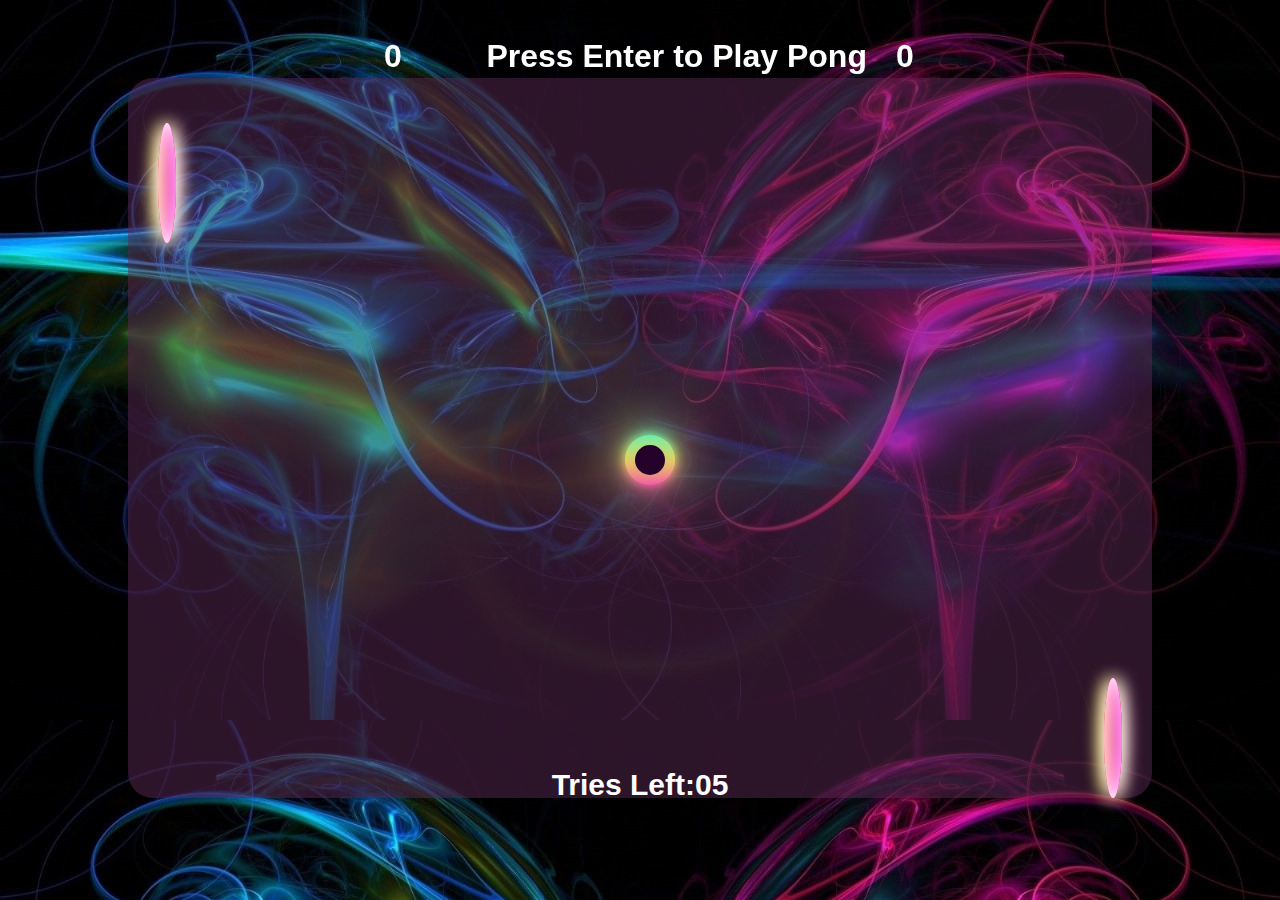
<file: index.html>
<!DOCTYPE html> 
<html lang="en"> 

<head> 
	<meta charset="UTF-8"> 
	<meta name="viewport" content= 
		"width=device-width, initial-scale=1.0"> 
	<title>PONG GAME</title> 
	<link rel="stylesheet" href="style.css"> 
	<link rel="icon" href="https://encrypted-tbn0.gstatic.com/images?q=tbn:ANd9GcT7GnmIsRmunicVjolqaQgF8F4YdBUKg0E6eQ&usqp=CAU">
	<style>
		.alert-container {
		position: fixed;
		top: 50%;
		left: 50%;
		transform: translate(-50%, -50%);
		z-index: 1000;
	}
	
	.alert-box {
		width: 600px;
		padding: 20px;
		border-radius: 10px;
		background: #000000;
		box-shadow: 0 4px 8px rgba(0, 0, 0, 0.1);
		text-align: center;
	}
	
	.alert-box p {
		margin-bottom: 20px;
		font-size:50px;
        font-weight: bold;
		font-family: serif;
		color:#990f0f;

	}
	
	.alert-box button {
		padding: 10px 20px;
		border: none;
		border-radius: 5px;
		background-color: #007bff;
		color: #ffffff;
		cursor: pointer;
		transition: background-color 0.3s ease;
	}
	
	.alert-box button:hover {
		background-color: #0056b3;
	}</style>

</head> 

<body> 
    
	<div class="board"> 
		<div class='ball'> 
			
            <span></span>
            <span></span>
            <span></span>
            <span></span>

			<div class="ball_effect"></div> 
			
		</div> 
		
		
		<div class="paddle_1 paddle"></div> 
		<div class="paddle_2 paddle"></div> 
		<h1 class="player_1_score">0</h1> 
		<h1 class="player_2_score">0</h1> 
		<h1 class="message"> 
			Press Enter to Play Pong 
		</h1> 
	</div>
	<div class="num-of-tries-left" id="chanceCount">
		<span>Tries Left:</span>05
	  </div> 
	  <audio id="gameOverSound">
		<source src="gameover.wav" type="audio/mpeg">
		Your browser does not support the audio element.
	  </audio>
	  <audio id="paddleHitSound" src="sound.mp3"></audio>
	  <audio id="startGameSound" src="startgame.mp3" preload="auto"></audio>

	  
	
	<script src="index.js"></script> 

</body> 

</html>
</file>
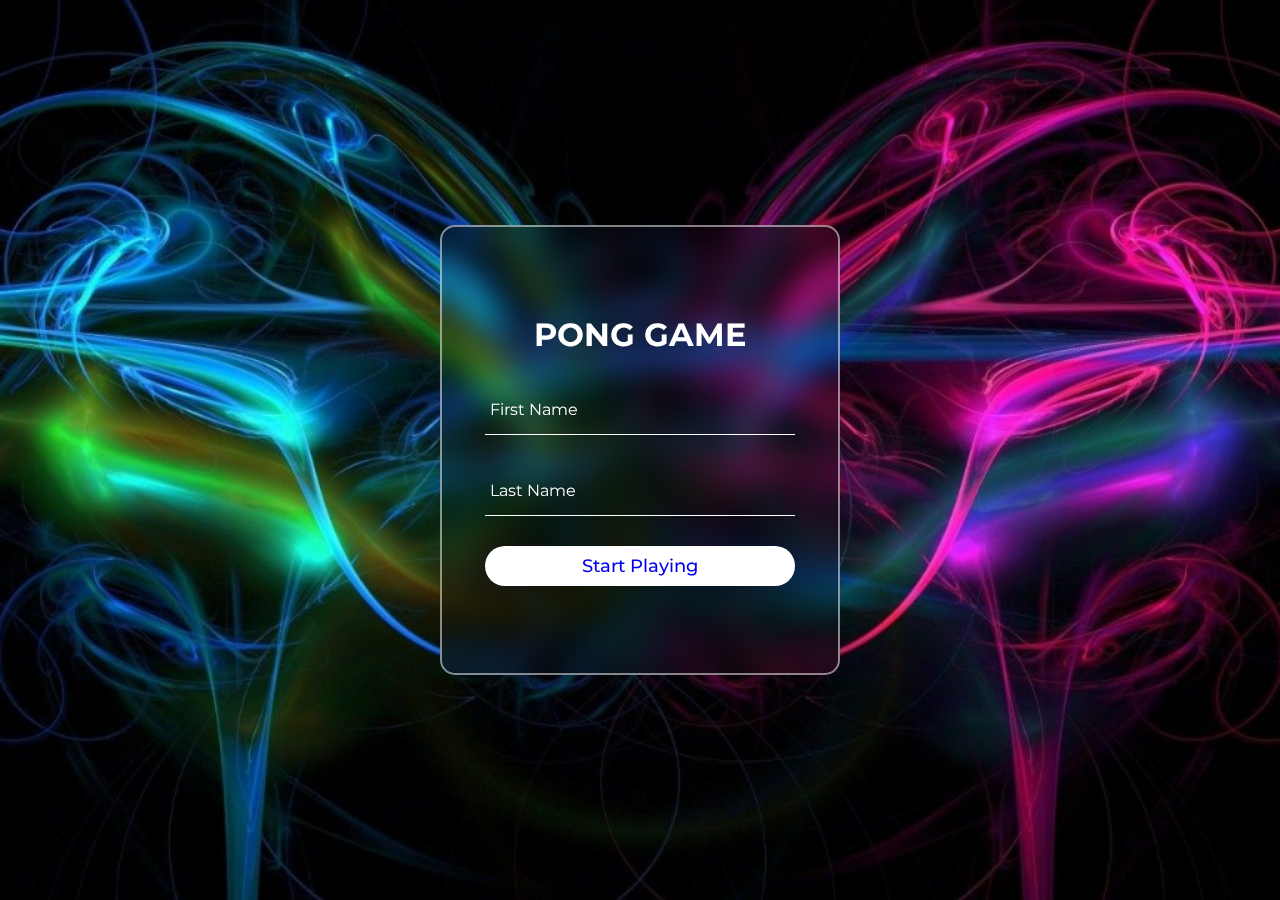
<file: inex.html>
<!DOCTYPE html>
<html lang="en">
<head>
    <meta charset="UTF-8">
    <meta name="viewport" content="width=device-width, initial-scale=1.0">
    <title>Document</title>
    <link rel="stylesheet" href="https://cdnjs.cloudflare.com/ajax/libs/font-awesome/5.15.3/css/all.min.css"/>
    <link rel="stylesheet" href="st.css">
</head>

<body>
    
    <div class="wrapper">

        <div class="login-box">
          <form action="">
            <h2>PONG GAME</h2>
      
            <div class="input-box">
              <span class="icon">
                <ion-icon name="mail"></ion-icon>
              </span>
              <input type="text" required>
              <label>First Name</label>
            </div>
      
            <div class="input-box">
              <span class="icon">
                <ion-icon name="lock-closed"></ion-icon>
              </span>
              <input type="text" required>
              <label>Last Name</label>
            </div>
      
      
            <button type="submit"><a href="index.html" id="b">Start Playing</a></button>
      
          </form>
        </div>
      
      </div>
      
      

</body>
</html>
</file>
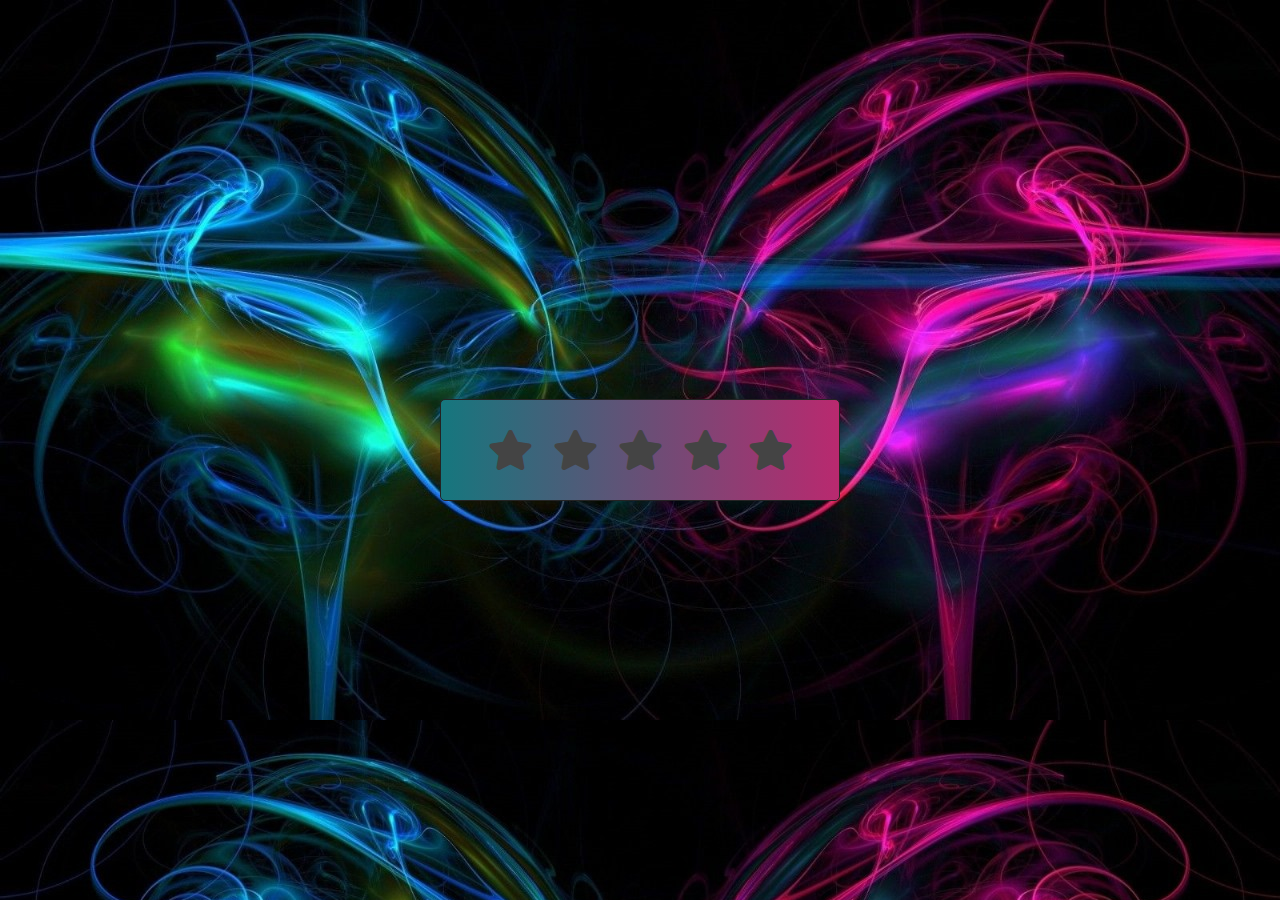
<file: rat.html>
<!DOCTYPE html>
<html lang="en" dir="ltr">
  <head>
    <meta charset="utf-8">
    <title>Star Rating</title>
    <link rel="stylesheet" href="style.css">
    <link rel="stylesheet" href="https://cdnjs.cloudflare.com/ajax/libs/font-awesome/5.15.3/css/all.min.css"/>
    <style>
        @import url('https://fonts.googleapis.com/css?family=Poppins:400,500,600,700&display=swap');
        *{
          margin: 0;
          padding: 0;
          box-sizing: border-box;
          font-family: 'Poppins', sans-serif;
        }
        html{
          display: grid;
          height: 100%;
          place-items: center;
          text-align: center;
          background: #000;
        }
        
        .container{
          position: absolute;
          top: 50%;
          left: 50%;
          transform: translate(-50%, -50%);
          width: 400px;
          background-image: linear-gradient( 
			    to right, #15777e, #b9296f); 
          padding: 20px 30px;
          border: 1px solid #242323;
          border-radius: 5px;
          display: flex;
          align-items: center;
          justify-content: center;
          flex-direction: column;
          visibility: visible;
        }
        .container .post{
          display: none;
        }
        .container .text{
          font-size: 25px;
          color: #333;
          font-weight: 500;
        }
        .container .edit{
          position: absolute;
          right: 10px;
          top: 5px;
          font-size: 16px;
          color: #333;
          font-weight: 500;
          cursor: pointer;
        }
        .container .edit:hover{
          text-decoration: underline;
        }
        .container .star-widget input{
          display: none;
        }
        .star-widget label{
          font-size: 40px;
          color: #444;
          padding: 10px;
          float: right;
          transition: all 0.2s ease;
        }
        input:not(:checked) ~ label:hover,
        input:not(:checked) ~ label:hover ~ label{
          color: #fd4;
        }
        input:checked ~ label{
          color: #fd4;
        }
        input#rate-5:checked ~ label{
          color: #fe7;
          text-shadow: 0 0 20px #952;
        }
        #rate-1:checked ~ form header:before{
          content: "I just hate it 😖";
        }
        #rate-2:checked ~ form header:before{
          content: "I don't like it 😕";
        }
        #rate-3:checked ~ form header:before{
          content: "It is awesome 🤭";
        }
        #rate-4:checked ~ form header:before{
          content: "I just like it 🥰";
        }
        #rate-5:checked ~ form header:before{
          content: "I just love it 😍";
        }
        .container form{
          display: none;
        }
        input:checked ~ form{
          display: block;
        }
        form header{
          width: 100%;
          font-size: 25px;
          color: #fe7;
          font-weight: 500;
          margin: 5px 0 20px 0;
          text-align: center;
          transition: all 0.2s ease;
        }
        form .textarea{
          height: 100px;
          width: 100%;
          overflow: hidden;
        }
        form .textarea textarea{
          height: 100%;
          width: 100%;
          outline: none;
          color: #eee;
          border: 1px solid #333;
          background: #222;
          padding: 10px;
          font-size: 17px;
          resize: none;
        }
        .textarea textarea:focus{
          border-color: #333;
        }
        form .btn{
          height: 45px;
          width: 100%;
          margin: 15px 0;
        }
        form .btn button{
          border-radius: 30%;  
          height: 100%;
          width: 100%;
          border: 1px solid #333;
          outline: none;
          background: #222;
          color: #999;
          font-size: 17px;
          font-weight: 500;
          text-transform: uppercase;
          cursor: pointer;
          transition: all 0.3s ease;
        }
        form .btn button:hover{
          background: #1b1b1b;
        }
        .close {
          color: #aaa;
          float: right;
          margin-top: -30px;
          margin-right: -60px;
          font-size: 28px;
          font-weight: bold;
        }
        
        .close:hover,
        .close:focus {
          color: black;
          text-decoration: none;
          cursor: pointer;
        }
      .edit{
        margin-top: 20px;
      }</style>
  </head>
  <body>
    
    <div class="container" id="popup">
      <div class="post">
        <span class="close" onclick="closeModal()">&times;</span>
        <div class="text">Thanks for rating us!</div>
        <div class="edit">EDIT</div>
        
      </div>
      <div class="star-widget">
        <input type="radio" name="rate" id="rate-5">
        <label for="rate-5" class="fas fa-star"></label>
        <input type="radio" name="rate" id="rate-4">
        <label for="rate-4" class="fas fa-star"></label>
        <input type="radio" name="rate" id="rate-3">
        <label for="rate-3" class="fas fa-star"></label>
        <input type="radio" name="rate" id="rate-2">
        <label for="rate-2" class="fas fa-star"></label>
        <input type="radio" name="rate" id="rate-1">
        <label for="rate-1" class="fas fa-star"></label>
        <form action="#">
          <header></header>
          <div class="textarea">
            <textarea cols="30" placeholder="Describe your experience.."></textarea>
          </div>
          <div class="btn">
            <button type="submit">Post</button>
          </div>
        </form>
      </div>
    </div>
    <script>
      const btn = document.querySelector("button");
      const post = document.querySelector(".post");
      const widget = document.querySelector(".star-widget");
      const editBtn = document.querySelector(".edit");
      btn.onclick = ()=>{
        widget.style.display = "none";
        post.style.display = "block";
        editBtn.onclick = ()=>{
          widget.style.display = "block";
          post.style.display = "none";
        }
        return false;
      }

      window.onload = function() {
        // Afficher la popup
        var modal = document.getElementById("popup");
        modal.style.visibility = "visible";
      };


      function closeModal() {
        var modal = document.getElementById("popup");
        modal.style.visibility = "hidden"; // Cacher la fenêtre modale
    }
    </script> 
    <script src="index.js"></script> 
   
  </body>
</html>
</file>
<file: style.css>
* { 
	margin: 0; 
	padding: 0; 
	box-sizing: border-box; 
} 

body { 
	height: 100vh; 
	width: 100vw; 
	background:url('download.jpeg');
	display: flex; 
	justify-content: center; 
	align-items: center; 
    display: flex;
    flex-direction: column;
	animation: animateBg 5s linear infinite;
	font-family: Arial, Helvetica, sans-serif;
}
@keyframes animateBg {
	100% {
	  filter:hue-rotate(460deg);
	}
  } 

.board { 
	height: 80vh; 
	width: 80vw; 
	background-color:rgb(87, 40, 82 , 0.5);
	border-radius: 25px; 
} 


.ball { 
	height: 50px; 
	width: 50px; 
	border-radius: 50%; 
	position: fixed; 
	top: calc(50% - 15px); 
	left: calc(50% - 15px); 
    background: linear-gradient(#14ffe9,#ffeb3b,#ff00e0);
    animation: animate 0.5s linear infinite;
} 

.ball span{ 
	height: 100%; 
	width: 100%; 
	border-radius: 50%; 
	position: absolute; 
    background: linear-gradient(#14ffe9,#ffeb3b,#ff00e0);
} 

.ball span:nth-child(1){
    filter: blur(5px);
}
.ball span:nth-child(2){
    filter: blur(10px);
}
.ball span:nth-child(3){
    filter: blur(25px);
}
.ball span:nth-child(4){
    filter: blur(50px);
}
.ball:after{
    content: '';
    position: absolute;
    top: 10px;
    left: 10px;
    right: 10px;
    bottom:10px ;
    background: #240229;
    border-radius: 50%;
}

.ball_effect {
    position: relative; 
	height: 100%; 
	width: 100%; 
	border-radius: 100px; 
	animation: spinBall 0.1s linear infinite; 

} 

@keyframes spinBall { 
	100% { 
		-webkit-transform: rotate(360deg); 
		transform: rotate(360deg); 
	} 
} 

.paddle { 
	height: 120px; 
	width: 18px; 
	border-radius: 50%; 
	position: fixed; 
} 

.paddle_1 { 
	top: calc(7.5vh + 55px); 
	left: calc(10vw + 30px); 
	box-shadow: inset 0 0 18px #fff, 
		inset -6px 0 18px #ff00e0, 
		inset 6px 0 18px #ffeb3b, 
		inset -6px 0 30px #ff00e0, 
		inset 6px 0 30px #ffeb3b, 
		0 0 18px #fff, 4px 0 18px
		#f3bad6, -4px 0 18px #ffeb3b; 
} 

.paddle_2 { 
	top: calc(85vh + 7.5vh - 100px - 55px); 
	right: calc(10vw + 30px); 
	box-shadow:  inset 0 0 18px #fff, 
    inset -6px 0 18px #ff00e0, 
    inset 6px 0 18px #ffeb3b, 
    inset -6px 0 30px #ff00e0, 
    inset 6px 0 30px #ffeb3b, 
    0 0 18px #fff, 4px 0 18px
    #f3bad6, -4px 0 18px #ffeb3b; 
} 

.player_1_score { 
	height: 50px; 
	width: 50px; 
	color: #ffff; 
	position: fixed; 
	left: 30vw; 
	margin-top: -40px; 
} 

.player_2_score { 
	height: 50px; 
	width: 50px; 
	color: #ffff; 
	position: fixed; 
	left: 70vw; 
	margin-top: -40px; 
} 

.message { 
	position: fixed; 
	height: 10vh; 
	width: 30vw; 
	color: #ffff; 
	left: 38vw; 
	margin-top: -40px; 
} 
a{
    text-decoration: none;
    font-size: x-large;
    font-weight: bold;
    color: #240229;
}
#bt{
    border-radius: 50%;
    background: #1fbd86e2;
    padding: 10px;
    border-color: #240229;

}
#chanceCount{
    font-size: 30px;
    font-weight: bold;
    color:#ffffff;
    float: right;
    padding: 20px;
	margin-top: -50px; 
}
</file>
<file: st.css>
@import url('https://fonts.googleapis.com/css2?family=Montserrat&display=swap');

* {
  margin:0;
  padding:0;
  box-sizing:border-box;
  font-family: 'Montserrat', sans-serif;
}
.wrapper {
  display:flex;
  justify-content:center;
  align-items: center;
  height:100vh;
  width:100%;
  background:url('download.jpeg') no-repeat;
  background-size:cover;
  background-position:center;
  animation:animateBg 5s linear infinite;
}
@keyframes animateBg {
  100% {
    filter:hue-rotate(360deg);
  }
}
.login-box {
  position: relative;
  width: 400px;
  height: 450px;
  background: transparent;
  border-radius: 15px;
  border: 2px solid rgba(255,255,255,.5);
  display: flex;
  justify-content: center;
  align-items: center;
  backdrop-filter: blur(15px);
}
h2 {
  font-size:2em;
  color:#fff;
  text-align:center;
}
.input-box {
  position:relative;
  width:310px;
  margin:30px 0;
  border-bottom:1px solid #fff;
}
.input-box label {
  position:absolute;
  top:50%;
  left:5px;
  transform:translateY(-50%);
  font-size:1em;
  color:#fff;
  pointer-events:none;
  transition:.5s;
}
.input-box input:focus  ~ label,
.input-box input:valid  ~ label {
  top:-5px;
}
.input-box input {
  width:100%;
  height:50px;
  background:transparent;
  border:none;
  outline:none;
  font-size:1em;
  color:#fff;
  padding:0 35px 0 5px;
}
.input-box .icon {
  position:absolute;
  right:8px;
  top:50%;
  color: #fff;
  transform: translateY(-50%);
}
.remember-forgot {
  margin:-15px 0 15px;
  font-size:.9em;
  color:#fff;
  display:flex;
  justify-content:space-between;
}
.remember-forgot label input {
  margin-right:3px;
}
.remember-forgot a {
  color:#fff;
  text-decoration:none;
}
.remember-forgot a:hover {
  text-decoration:underline;
}
button {
  width:100%;
  height:40px;
  background-color:#fff;
  border:none;
  border-radius:40px;
  cursor:pointer;
  font-size:1em;
  color:#000;
  font-weight:500;
}
#b{
    text-decoration: none;
    font-size: large;
}
.register-link {
  font-size:.9em;
  color:#fff;
  text-align:center;
  margin:25px 0 10px;
}
.register-link p a {
  color:#fff;
  text-decoration:none;
  font-weight:600;
}
.register-link p a:hover {
  text-decoration:underline;
}
@media (max-width:500px) {
  .login-box {
    width:100%;
    height:100vh;
    border:none;
    border-radius:0;
  }
  .input-box {
    width:290px;
}
}
</file>
